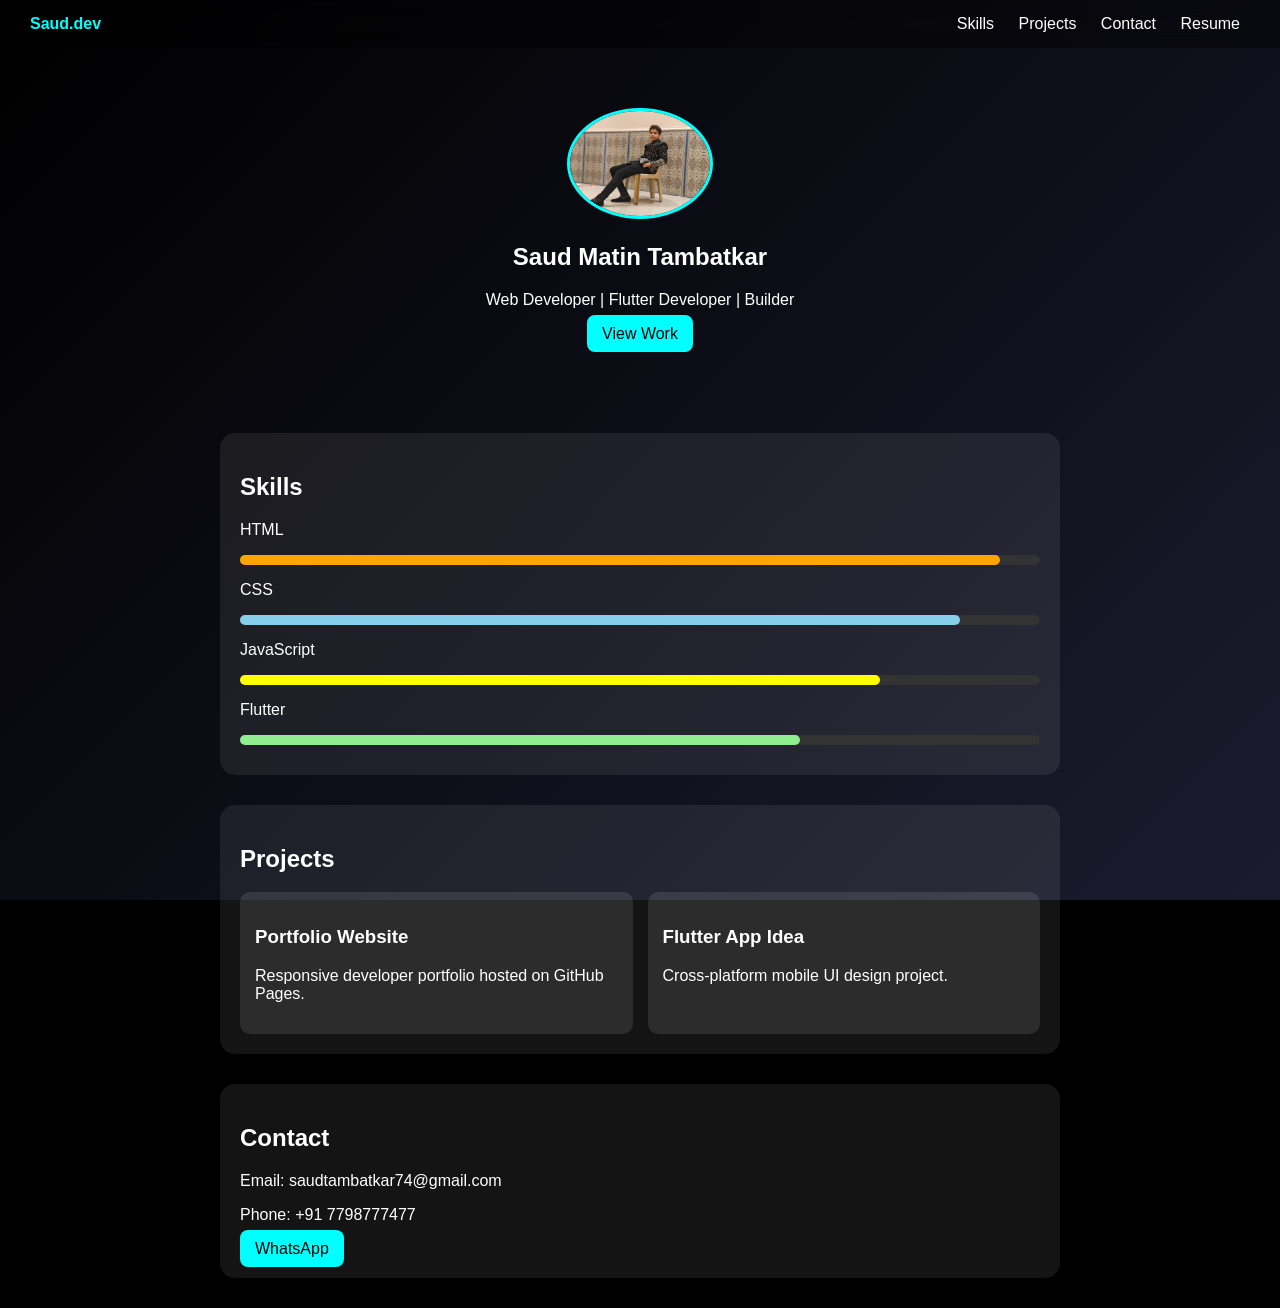
<file: index.html>
<!DOCTYPE html>
<html>
<head>

<title>Saud | Web & App Developer</title>

<meta name="description" content="Portfolio of Saud - Web Developer & Flutter App Developer">
<meta name="viewport" content="width=device-width, initial-scale=1">

<!-- Social Preview (WhatsApp / Instagram link preview) -->
<meta property="og:title" content="Saud Portfolio">
<meta property="og:description" content="Web & App Developer Portfolio">
<meta property="og:type" content="website">

<link rel="stylesheet" href="style.css">

</head>

<body>

<div class="bg"></div>

<header>
    <div class="logo">Saud.dev</div>

    <nav>
        <a href="#skills">Skills</a>
        <a href="#projects">Projects</a>
        <a href="#contact">Contact</a>
        <a href="resume.html" target="_blank">Resume</a>
    </nav>
</header>

<section class="hero">

    <img src="myphoto.jpg" class="profile">

    <h1>Saud Matin Tambatkar</h1>
    <p>Web Developer | Flutter Developer | Builder</p>

    <a href="#projects" class="btn">View Work</a>

</section>

<section id="skills" class="card">
    <h2>Skills</h2>

    <p>HTML</p><div class="bar"><div class="fill html"></div></div>
    <p>CSS</p><div class="bar"><div class="fill css"></div></div>
    <p>JavaScript</p><div class="bar"><div class="fill js"></div></div>
    <p>Flutter</p><div class="bar"><div class="fill flutter"></div></div>
</section>

<section id="projects" class="card">

<h2>Projects</h2>

<div class="project-grid">

    <div class="project">
        <h3>Portfolio Website</h3>
        <p>Responsive developer portfolio hosted on GitHub Pages.</p>
    </div>

    <div class="project">
        <h3>Flutter App Idea</h3>
        <p>Cross-platform mobile UI design project.</p>
    </div>

</div>

</section>

<section id="contact" class="card">

<h2>Contact</h2>

<p>Email: saudtambatkar74@gmail.com</p>
<p>Phone: +91 7798777477</p>

<a class="btn" href="https://wa.me/917798777477">WhatsApp</a>

</section>

</body>
</html>
</file>
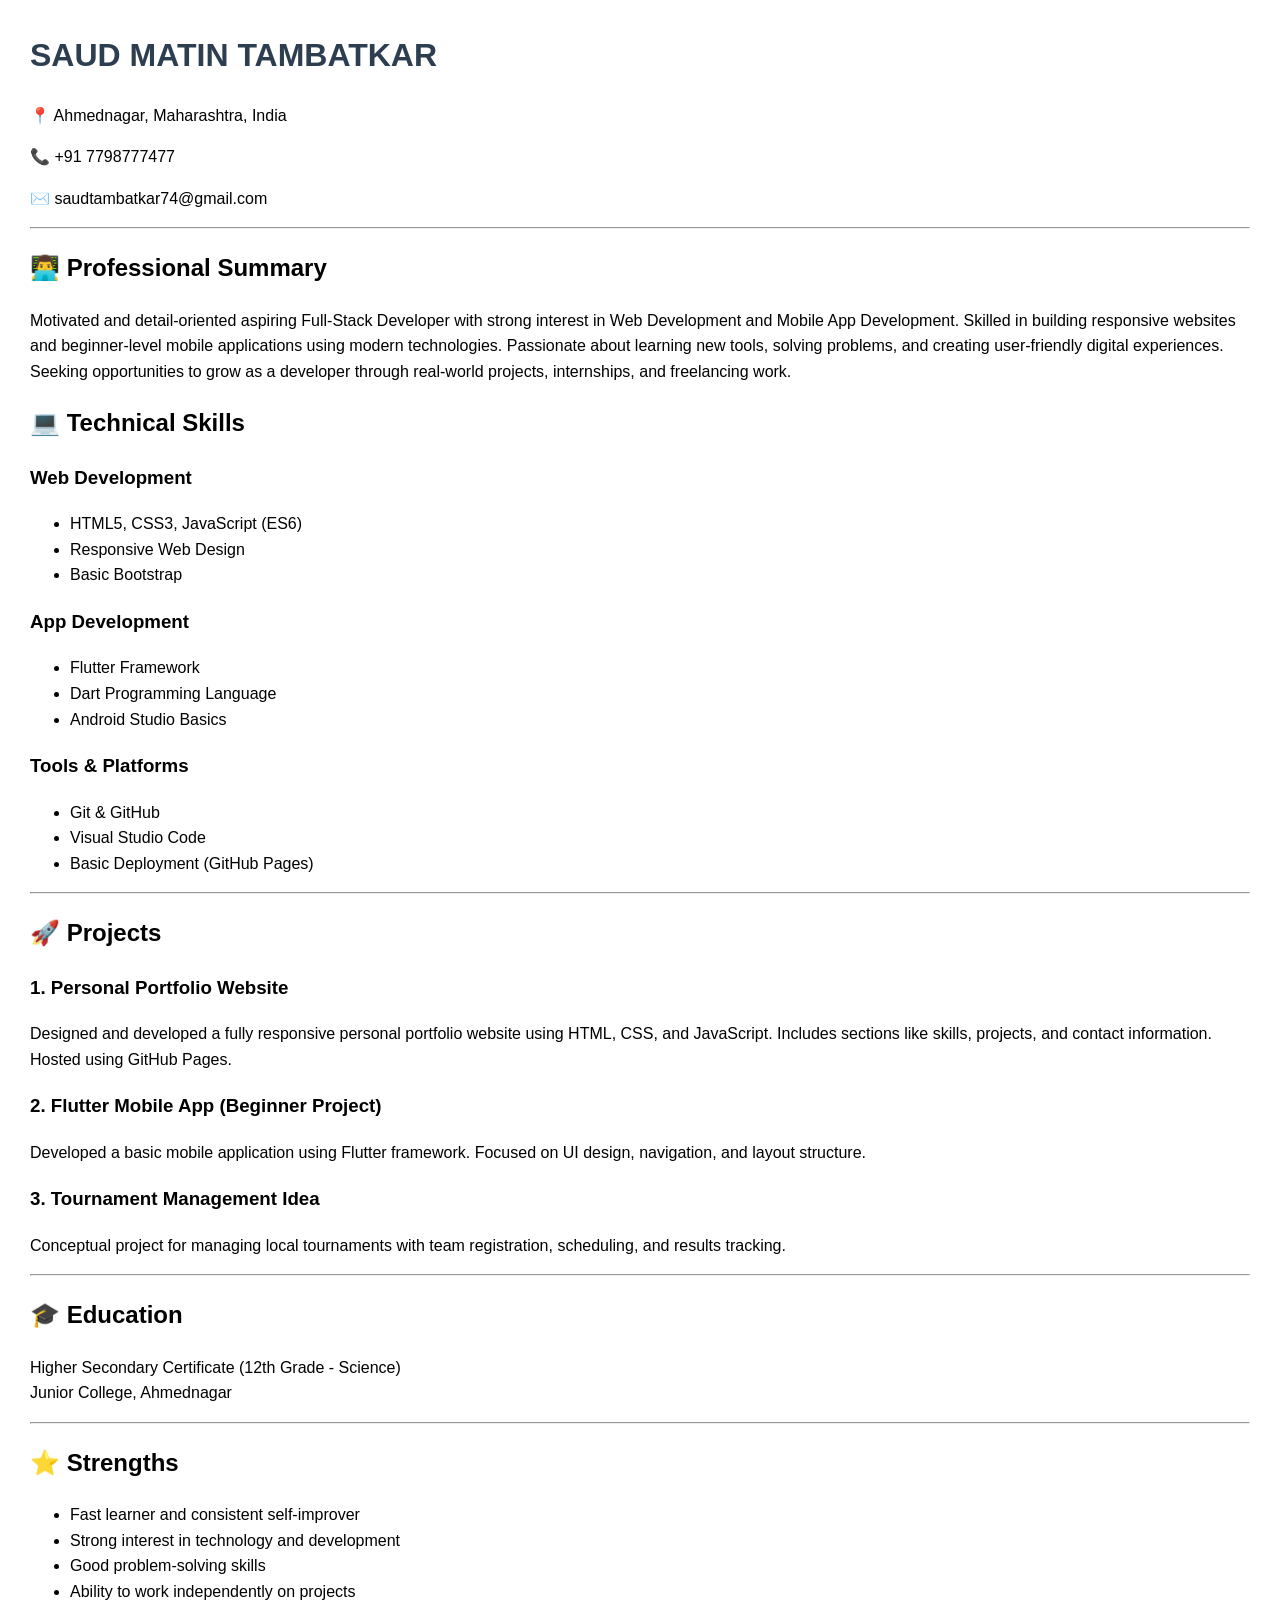
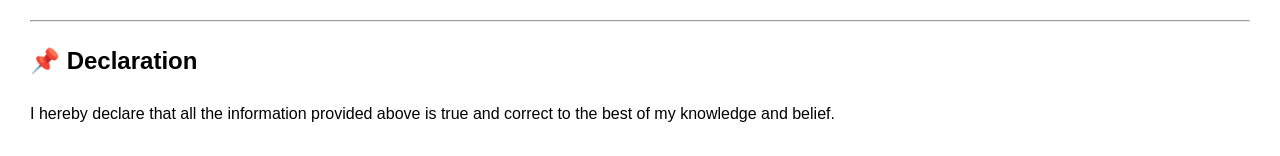
<file: resume.html>
<!DOCTYPE html>
<html>
<head>
    <title>Saud - Professional Resume</title>
</head>

<body style="font-family: Arial; margin: 30px; line-height: 1.6;">

    <h1 style="color: #2c3e50;">SAUD MATIN TAMBATKAR</h1>
    <p>📍 Ahmednagar, Maharashtra, India</p>
    <p>📞 +91 7798777477</p>
    <p>✉️ saudtambatkar74@gmail.com</p>

    <hr>

    <h2>👨‍💻 Professional Summary</h2>
    <p>
        Motivated and detail-oriented aspiring Full-Stack Developer with strong interest in Web Development and Mobile App Development.
        Skilled in building responsive websites and beginner-level mobile applications using modern technologies.
        Passionate about learning new tools, solving problems, and creating user-friendly digital experiences.
        Seeking opportunities to grow as a developer through real-world projects, internships, and freelancing work.
    </p>

    <h2>💻 Technical Skills</h2>

    <h3>Web Development</h3>
    <ul>
        <li>HTML5, CSS3, JavaScript (ES6)</li>
        <li>Responsive Web Design</li>
        <li>Basic Bootstrap</li>
    </ul>

    <h3>App Development</h3>
    <ul>
        <li>Flutter Framework</li>
        <li>Dart Programming Language</li>
        <li>Android Studio Basics</li>
    </ul>

    <h3>Tools & Platforms</h3>
    <ul>
        <li>Git & GitHub</li>
        <li>Visual Studio Code</li>
        <li>Basic Deployment (GitHub Pages)</li>
    </ul>

    <hr>

    <h2>🚀 Projects</h2>

    <h3>1. Personal Portfolio Website</h3>
    <p>
        Designed and developed a fully responsive personal portfolio website using HTML, CSS, and JavaScript.
        Includes sections like skills, projects, and contact information.
        Hosted using GitHub Pages.
    </p>

    <h3>2. Flutter Mobile App (Beginner Project)</h3>
    <p>
        Developed a basic mobile application using Flutter framework.
        Focused on UI design, navigation, and layout structure.
    </p>

    <h3>3. Tournament Management Idea</h3>
    <p>
        Conceptual project for managing local tournaments with team registration, scheduling, and results tracking.
    </p>

    <hr>

    <h2>🎓 Education</h2>
    <p>
        Higher Secondary Certificate (12th Grade - Science)<br>
        Junior College, Ahmednagar
    </p>

    <hr>

    <h2>⭐ Strengths</h2>
    <ul>
        <li>Fast learner and consistent self-improver</li>
        <li>Strong interest in technology and development</li>
        <li>Good problem-solving skills</li>
        <li>Ability to work independently on projects</li>
    </ul>

    <hr>

    <h2>📌 Declaration</h2>
    <p>
        I hereby declare that all the information provided above is true and correct to the best of my knowledge and belief.
    </p>

</body>
</html>
</file>
<file: style.css>
body {
    margin: 0;
    font-family: Arial;
    background: black;
    color: white;
    scroll-behavior: smooth;
}

/* animated background */
.bg {
    position: fixed;
    width: 100%;
    height: 100%;
    background: linear-gradient(-45deg,#0f0c29,#302b63,#24243e,#000);
    background-size: 400% 400%;
    animation: move 12s infinite;
    z-index: -1;
}

@keyframes move {
    0%{background-position:0% 50%}
    50%{background-position:100% 50%}
    100%{background-position:0% 50%}
}

/* header */
header {
    display:flex;
    justify-content:space-between;
    padding:15px 30px;
    position:sticky;
    top:0;
    background:rgba(0,0,0,0.4);
    backdrop-filter: blur(10px);
}

.logo {
    color: cyan;
    font-weight: bold;
}

nav a {
    color:white;
    margin:0 10px;
    text-decoration:none;
}

/* hero */
.hero {
    text-align:center;
    padding:60px 20px;
}

.profile {
    width:140px;
    border-radius:50%;
    border:3px solid cyan;
}

/* cards */
.card {
    max-width:800px;
    margin:30px auto;
    padding:20px;
    background:rgba(255,255,255,0.08);
    border-radius:15px;
}

/* skills */
.bar {
    background:#333;
    height:10px;
    border-radius:10px;
    margin-bottom:10px;
}

.fill {
    height:10px;
    border-radius:10px;
}

.html{width:95%;background:orange;}
.css{width:90%;background:skyblue;}
.js{width:80%;background:yellow;}
.flutter{width:70%;background:lightgreen;}

/* projects */
.project-grid {
    display:grid;
    grid-template-columns:repeat(auto-fit,minmax(200px,1fr));
    gap:15px;
}

.project {
    padding:15px;
    background:rgba(255,255,255,0.1);
    border-radius:10px;
}

/* button */
.btn {
    padding:10px 15px;
    background:cyan;
    color:black;
    border-radius:8px;
    text-decoration:none;
}
</file>
